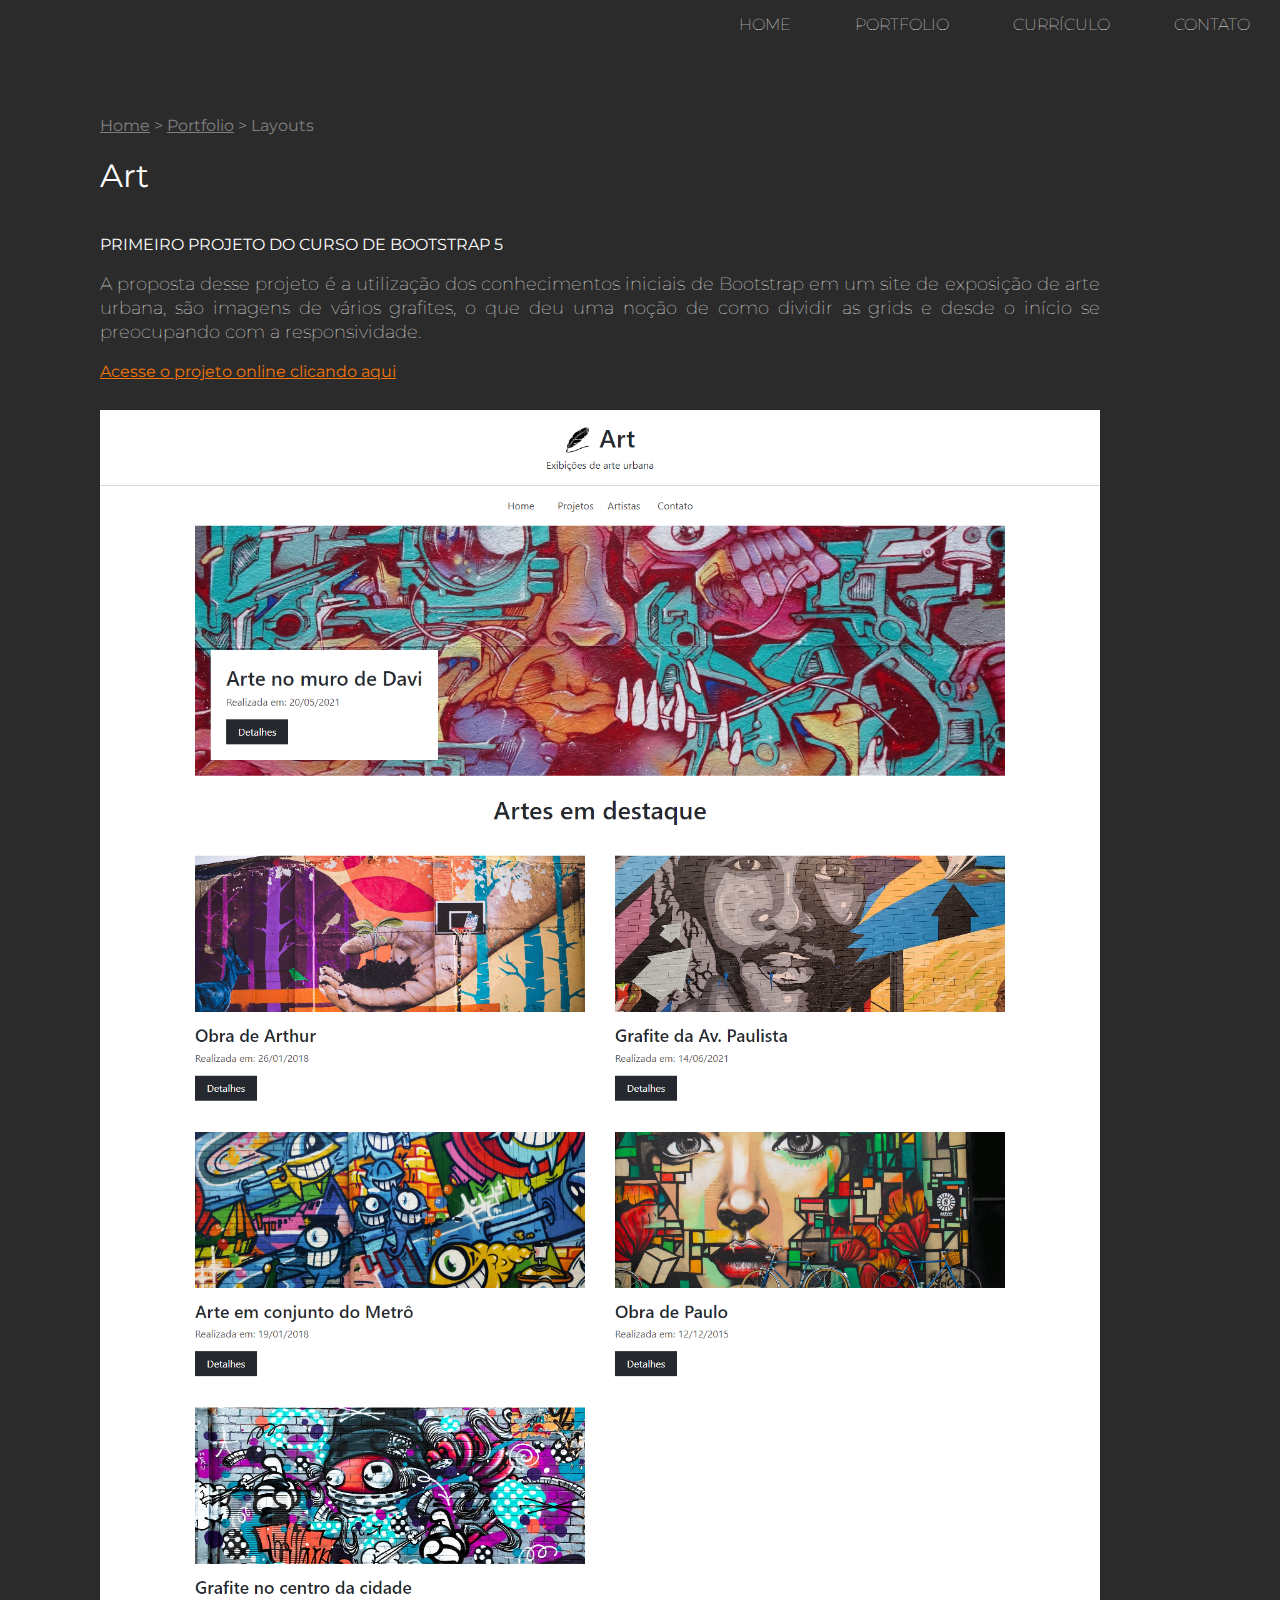
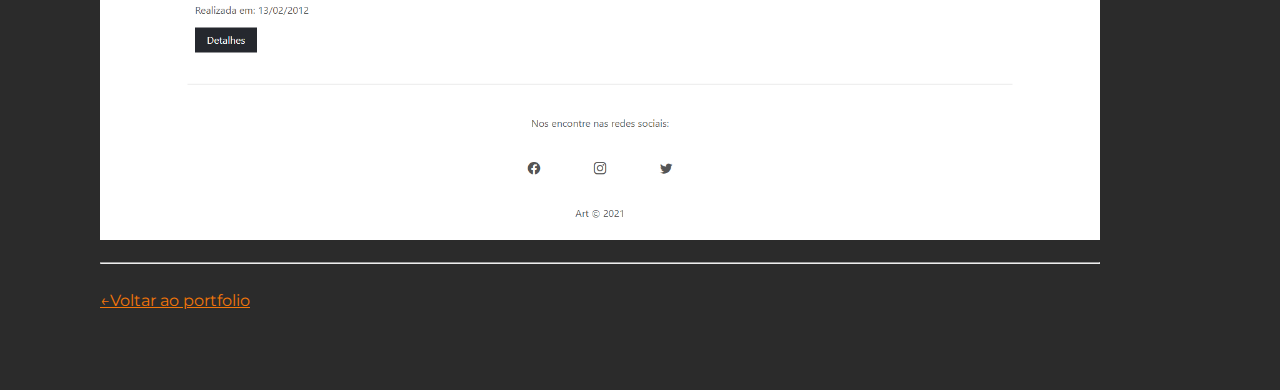
<file: art-project.html>
<!DOCTYPE html>

<html>

<head>
	<title>Layouts - Carlos Antonio G. Silva</title>
	<meta charset="utf-8">
	<link rel="shortcut icon" href="img/favicon.ico" type="image/x-icon">
	<link rel="stylesheet" href="css/styles.css">
	<link href="https://fonts.googleapis.com/css2?family=Montserrat:wght@100;400&display=swap" rel="stylesheet">
	<meta name="viewport" content="width=device-width, inital-scale=1.0">
</head>

<body>
	<div id="navigation" class="navigation">
		<ul>
			<li><a href="index.html">Home</a></li>
			<li><a href="portfolio.html">Portfolio</a></li>
			<li><a href="curriculo.html">Currículo</a></li>
			<li><a href="contato.html">Contato</a></li>
			<li id="botaoMenu" class="botaoMenu" onclick="abrirNav()">&#9776;</li>
		</ul>
	</div>

	<div class="main">

		<ul class="caminho">
			<li><a href="index.html">Home</a></li>
			<li>></li>
			<li><a href="portfolio.html">Portfolio</a></li>
			<li>></li>
			<li>Layouts</li>
		</ul>

		<h1>Art</h1>

		<h2>Primeiro projeto do curso de Bootstrap 5</h2>
		<p>A proposta desse projeto é a utilização dos conhecimentos iniciais de Bootstrap em um site de exposição de arte urbana, são imagens de vários grafites, o que deu uma noção de como dividir as grids e desde o início se preocupando com a responsividade.</p>

		<a class="link-voltar" href="https://art-carlos-bootstrap5.netlify.app/" target="_blank">Acesse o projeto online clicando aqui</a>
		<br>
		<br>

		<img class="imagem-layouts" src="img/art/art-projeto.png" alt="Praticando">

		<br>
		<hr>
		<br>

		<a class="link-voltar" href="portfolio.html">&larr;Voltar ao portfolio<a>
	</div>

	<script type="text/javascript" src="js/scripts.js"></script>
</body>

</html>
</file>
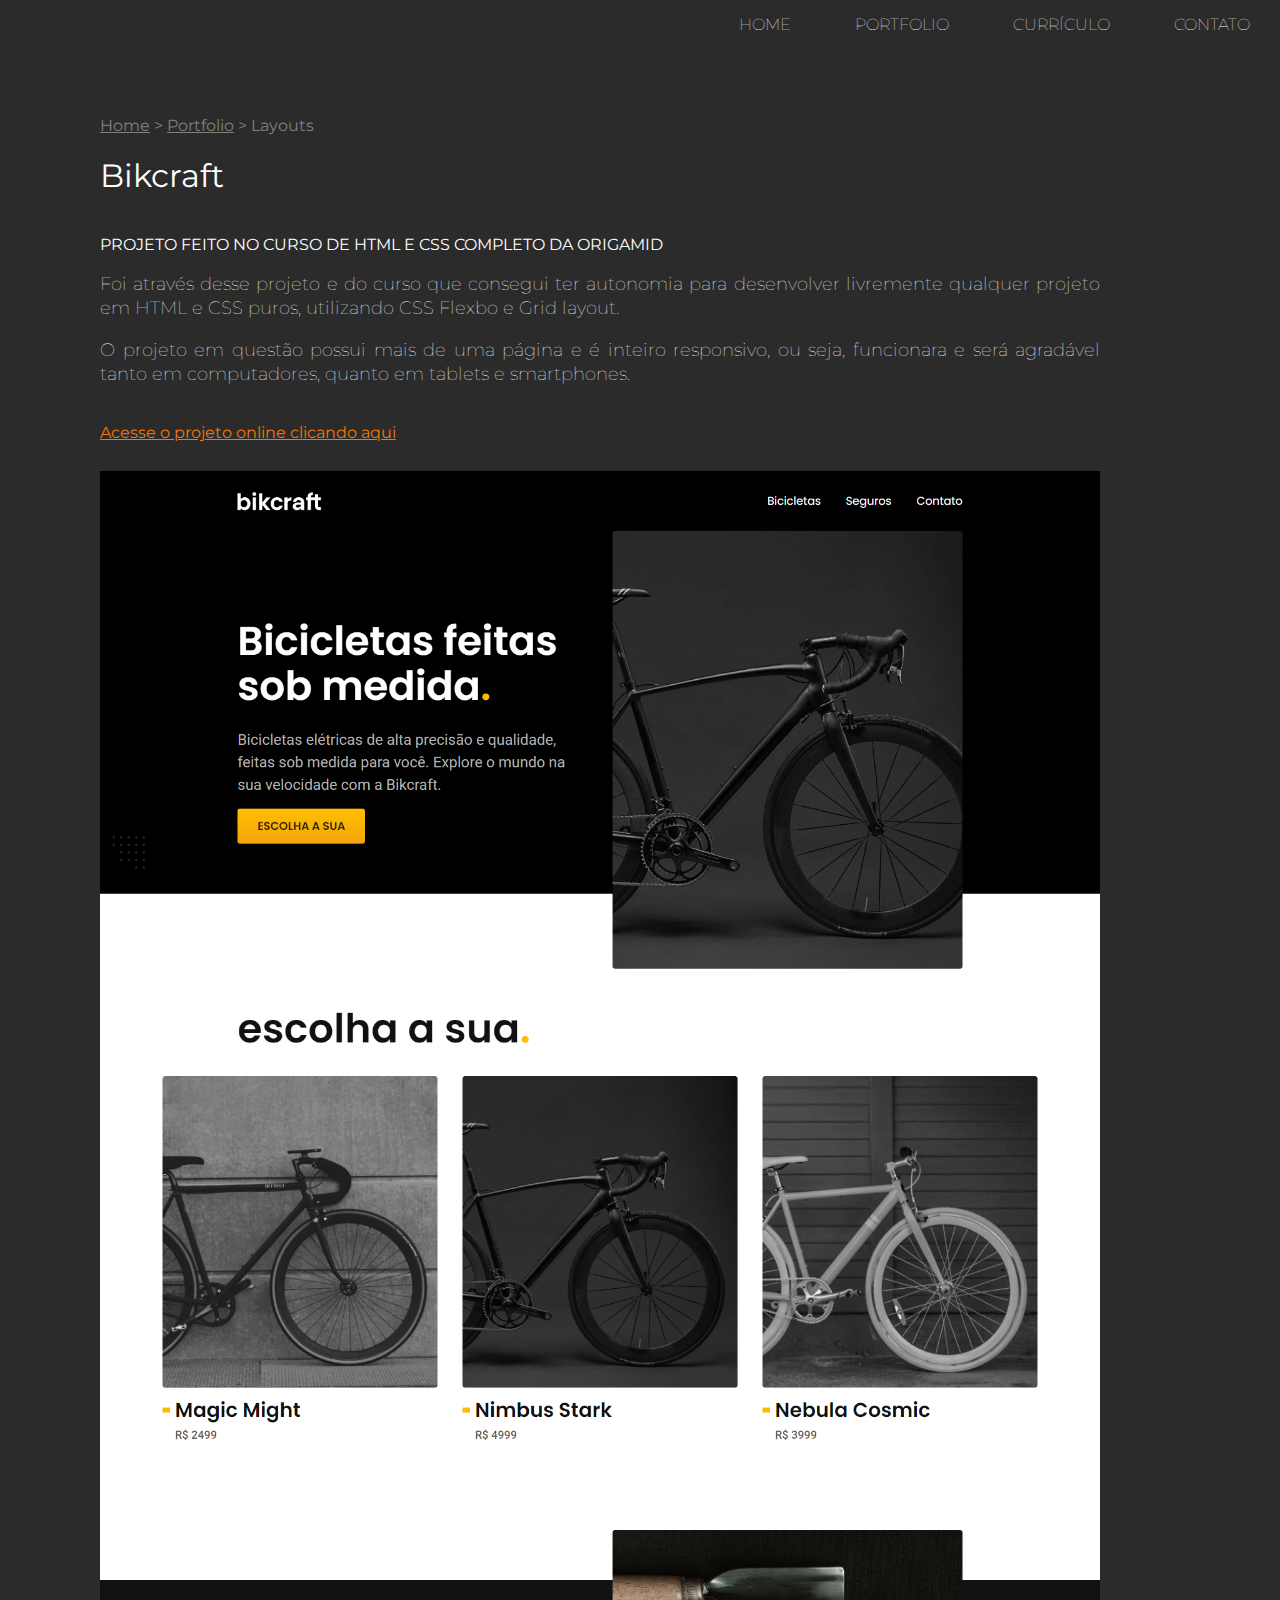
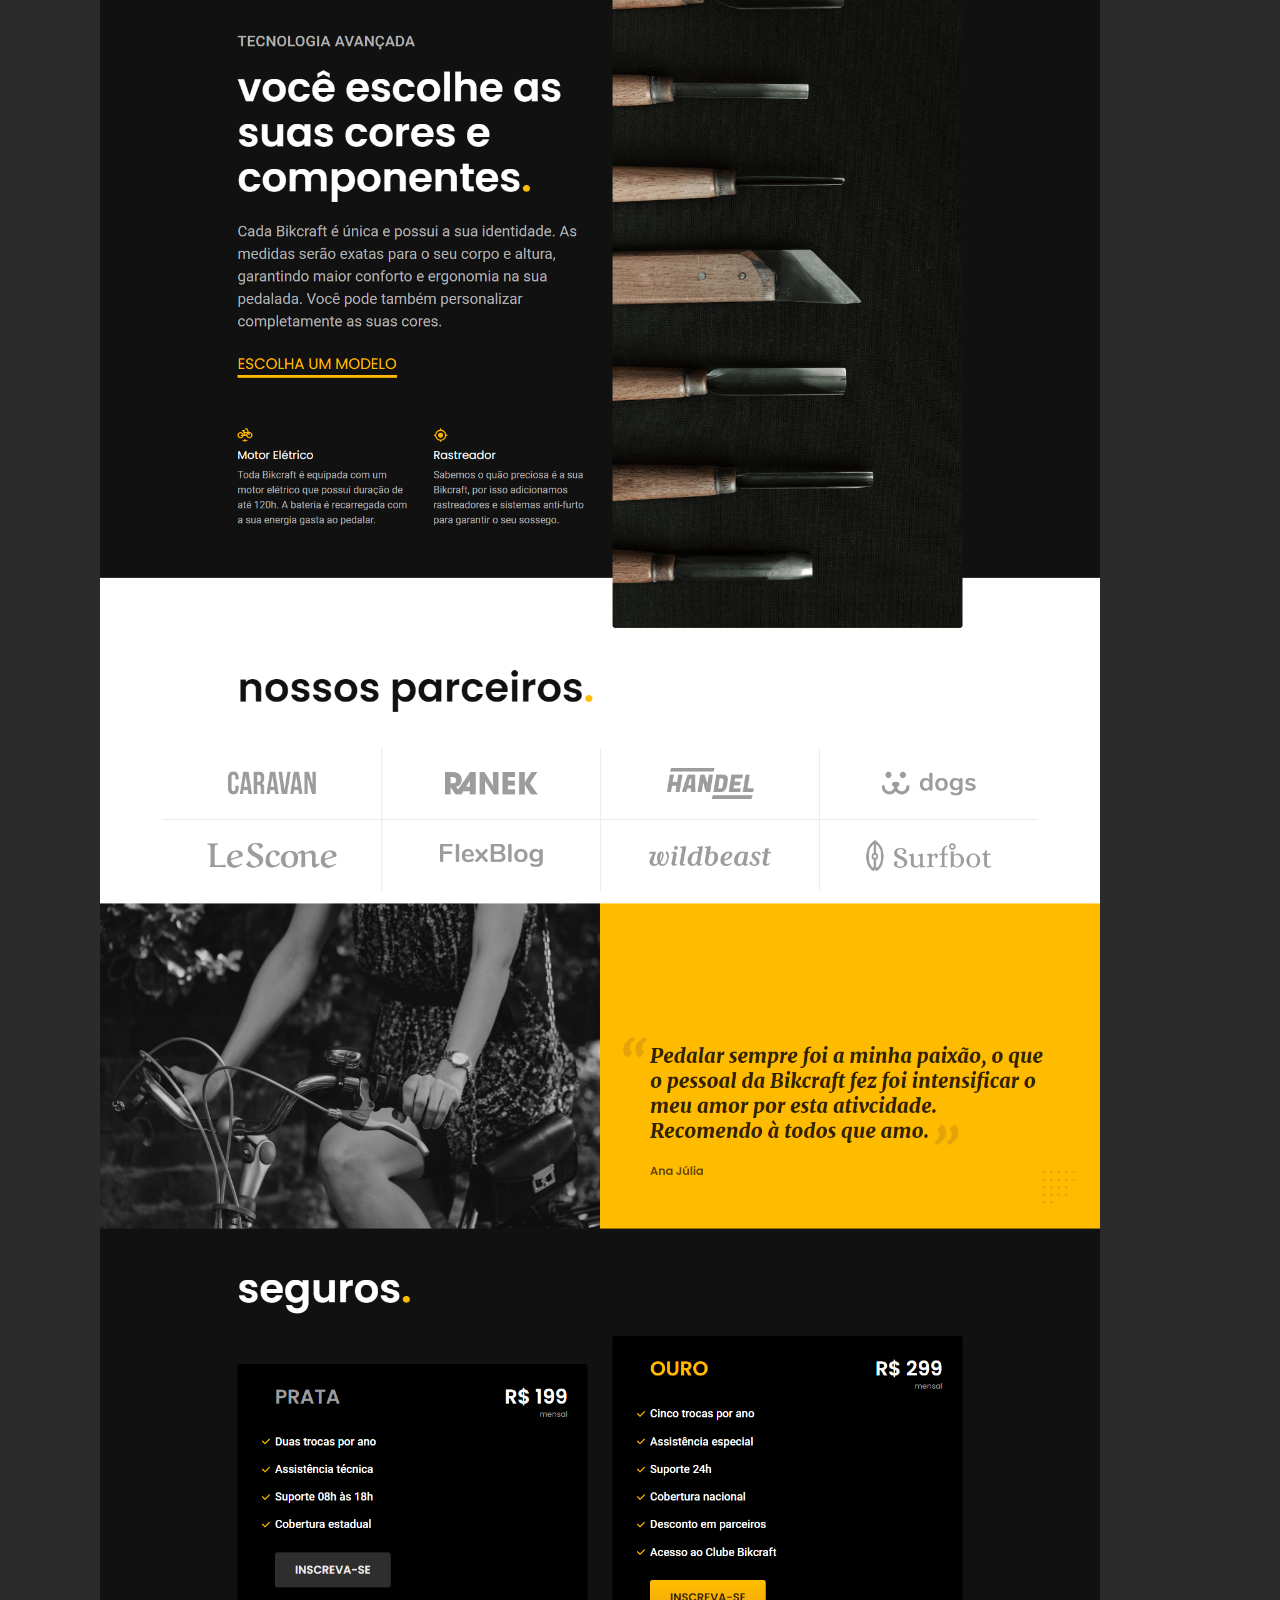
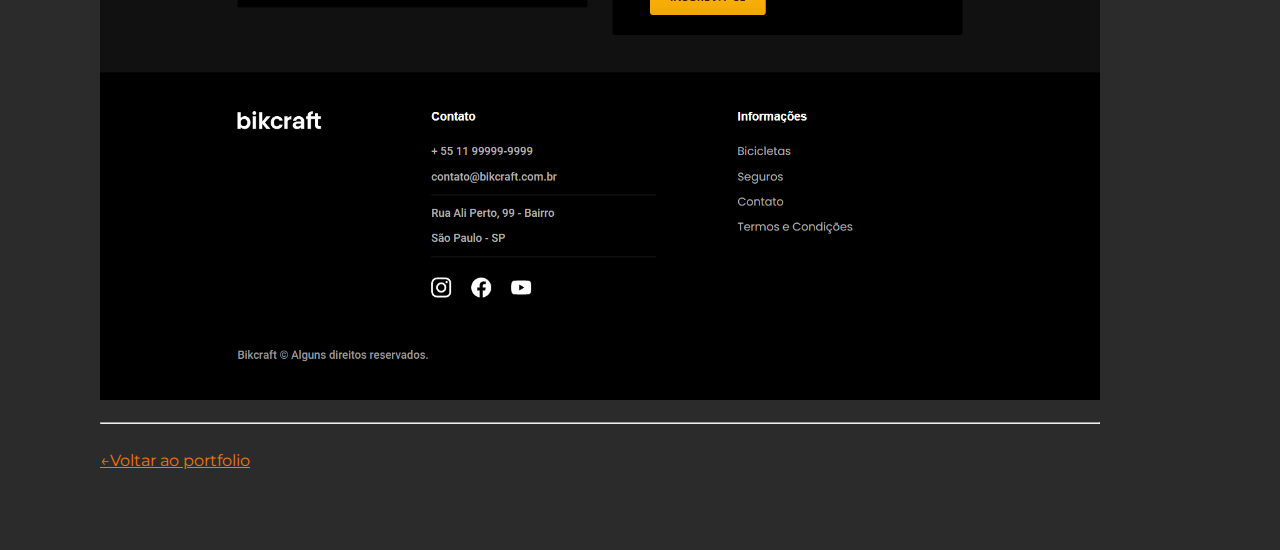
<file: bikcraft.html>
<!DOCTYPE html>

<html>

<head>
	<title>Layouts - Carlos Antonio G. Silva</title>
	<meta charset="utf-8">
	<link rel="shortcut icon" href="img/favicon.ico" type="image/x-icon">
	<link rel="stylesheet" href="css/styles.css">
	<link href="https://fonts.googleapis.com/css2?family=Montserrat:wght@100;400&display=swap" rel="stylesheet">
	<meta name="viewport" content="width=device-width, inital-scale=1.0">
</head>

<body>
	<div id="navigation" class="navigation">
		<ul>
			<li><a href="index.html">Home</a></li>
			<li><a href="portfolio.html">Portfolio</a></li>
			<li><a href="curriculo.html">Currículo</a></li>
			<li><a href="contato.html">Contato</a></li>
			<li id="botaoMenu" class="botaoMenu" onclick="abrirNav()">&#9776;</li>
		</ul>
	</div>

	<div class="main">

		<ul class="caminho">
			<li><a href="index.html">Home</a></li>
			<li>></li>
			<li><a href="portfolio.html">Portfolio</a></li>
			<li>></li>
			<li>Layouts</li>
		</ul>

		<h1>Bikcraft</h1>

		<h2>Projeto feito no curso de HTML e CSS completo da Origamid</h2>
		<p>Foi através desse projeto e do curso que consegui ter autonomia para desenvolver livremente qualquer projeto em HTML e CSS puros, utilizando CSS Flexbo e Grid layout.</p>
		<p>O projeto em questão possui mais de uma página e é inteiro responsivo, ou seja, funcionara e será agradável tanto em computadores, quanto em tablets e smartphones.</p>
		<br>
		<a class="link-voltar" href="https://carlos-projectbikcraft-5e5fbf.netlify.app/" target="_blank">Acesse o projeto online clicando aqui</a>
		<br>
		<br>
		<img class="imagem-layouts" src="img/bikcraft/bikcraft1.png" alt="Praticando">

		<br>
		<hr>
		<br>

		<a class="link-voltar" href="portfolio.html">&larr;Voltar ao portfolio<a>
	</div>

	<script type="text/javascript" src="js/scripts.js"></script>
</body>

</html>
</file>
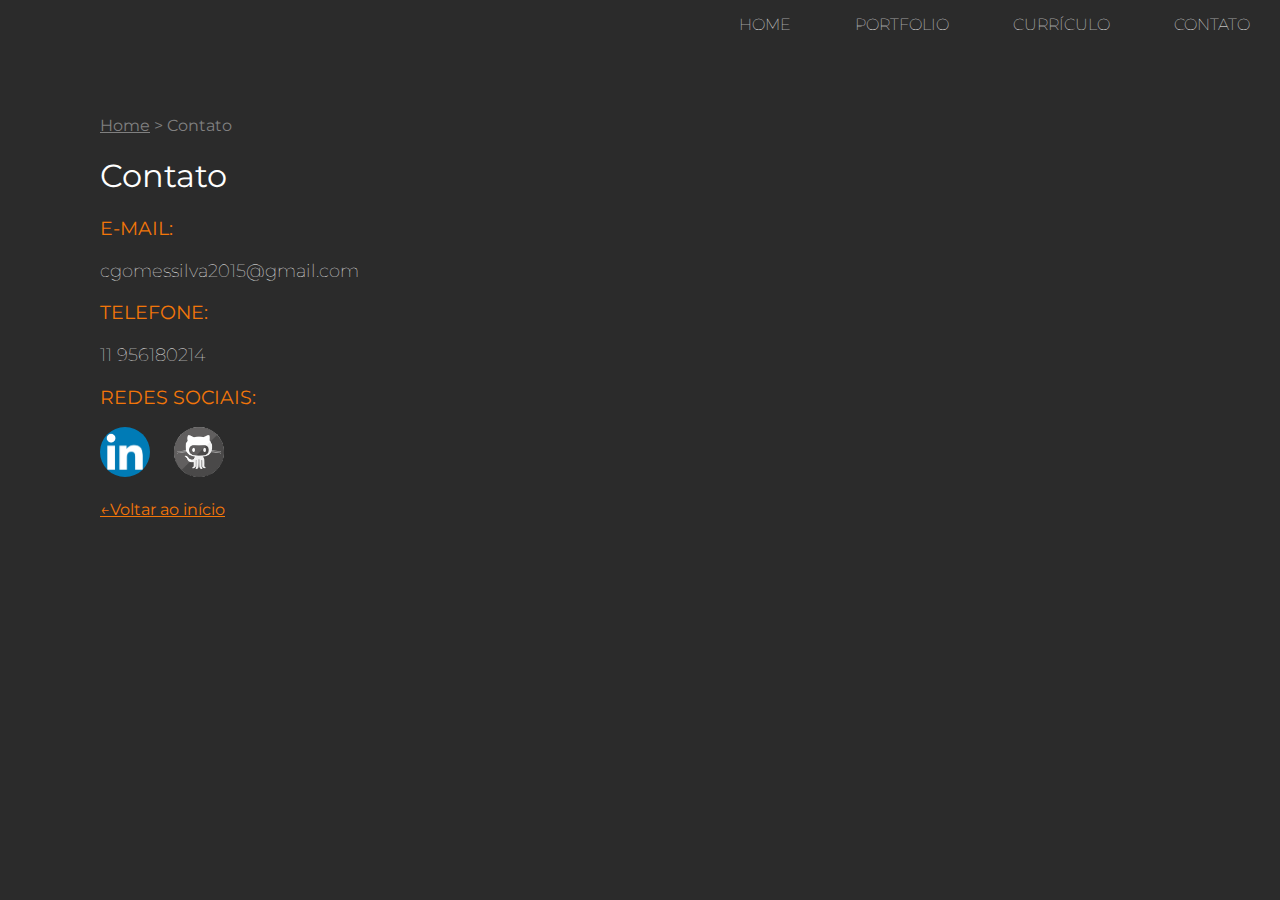
<file: contato.html>
<!DOCTYPE html>

<html>

<head>
	<title>Contato - Carlos Antonio G. Silva</title>
	<meta charset="utf-8">
	<link rel="shortcut icon" href="img/favicon.ico" type="image/x-icon">
	<link rel="stylesheet" href="css/styles.css">
	<link href="https://fonts.googleapis.com/css2?family=Montserrat:wght@100;400&display=swap" rel="stylesheet">
	<meta name="viewport" content="width=device-width, inital-scale=1.0">

</head>

<body>

	<div id="navigation" class="navigation">
		<ul>
			<li><a href="index.html">Home</a></li>
			<li><a href="portfolio.html">Portfolio</a></li>
			<li><a href="curriculo.html">Currículo</a></li>
			<li><a href="contato.html">Contato</a></li>
			<li id="botaoMenu" class="botaoMenu" onclick="abrirNav()">&#9776;</li>
		</ul>
	</div>

	<div class="main">
		<ul class="caminho">
			<li><a href="index.html">Home</a></li>
			<li>></li>
			<li>Contato</li>
		</ul>

		<h1>Contato</h1>
		<h3>E-mail:</h3>
		<p>cgomessilva2015@gmail.com</p>

		<h3>Telefone:</h3>
		<p>11 956180214</p>

		<h3>Redes sociais:</h3>
		<a href="https://www.linkedin.com/in/carlos-antonio-647bb51b1/" target="_blank"><img class="social-img"
				src="img/linkedin.png" alt="Link para o LinkedIn"></a>

		<a href="https://github.com/carlosg-silva" target="_blank"><img class="social-img" src="img/github.png"
				alt="Link para o LinkedIn"></a>
		<br>
		<br>
		<a class="link-voltar" href="index.html">&larr;Voltar ao início<a>

	</div>
	
	<script type="text/javascript" src="js/scripts.js"></script>
</body>
</html>
</file>
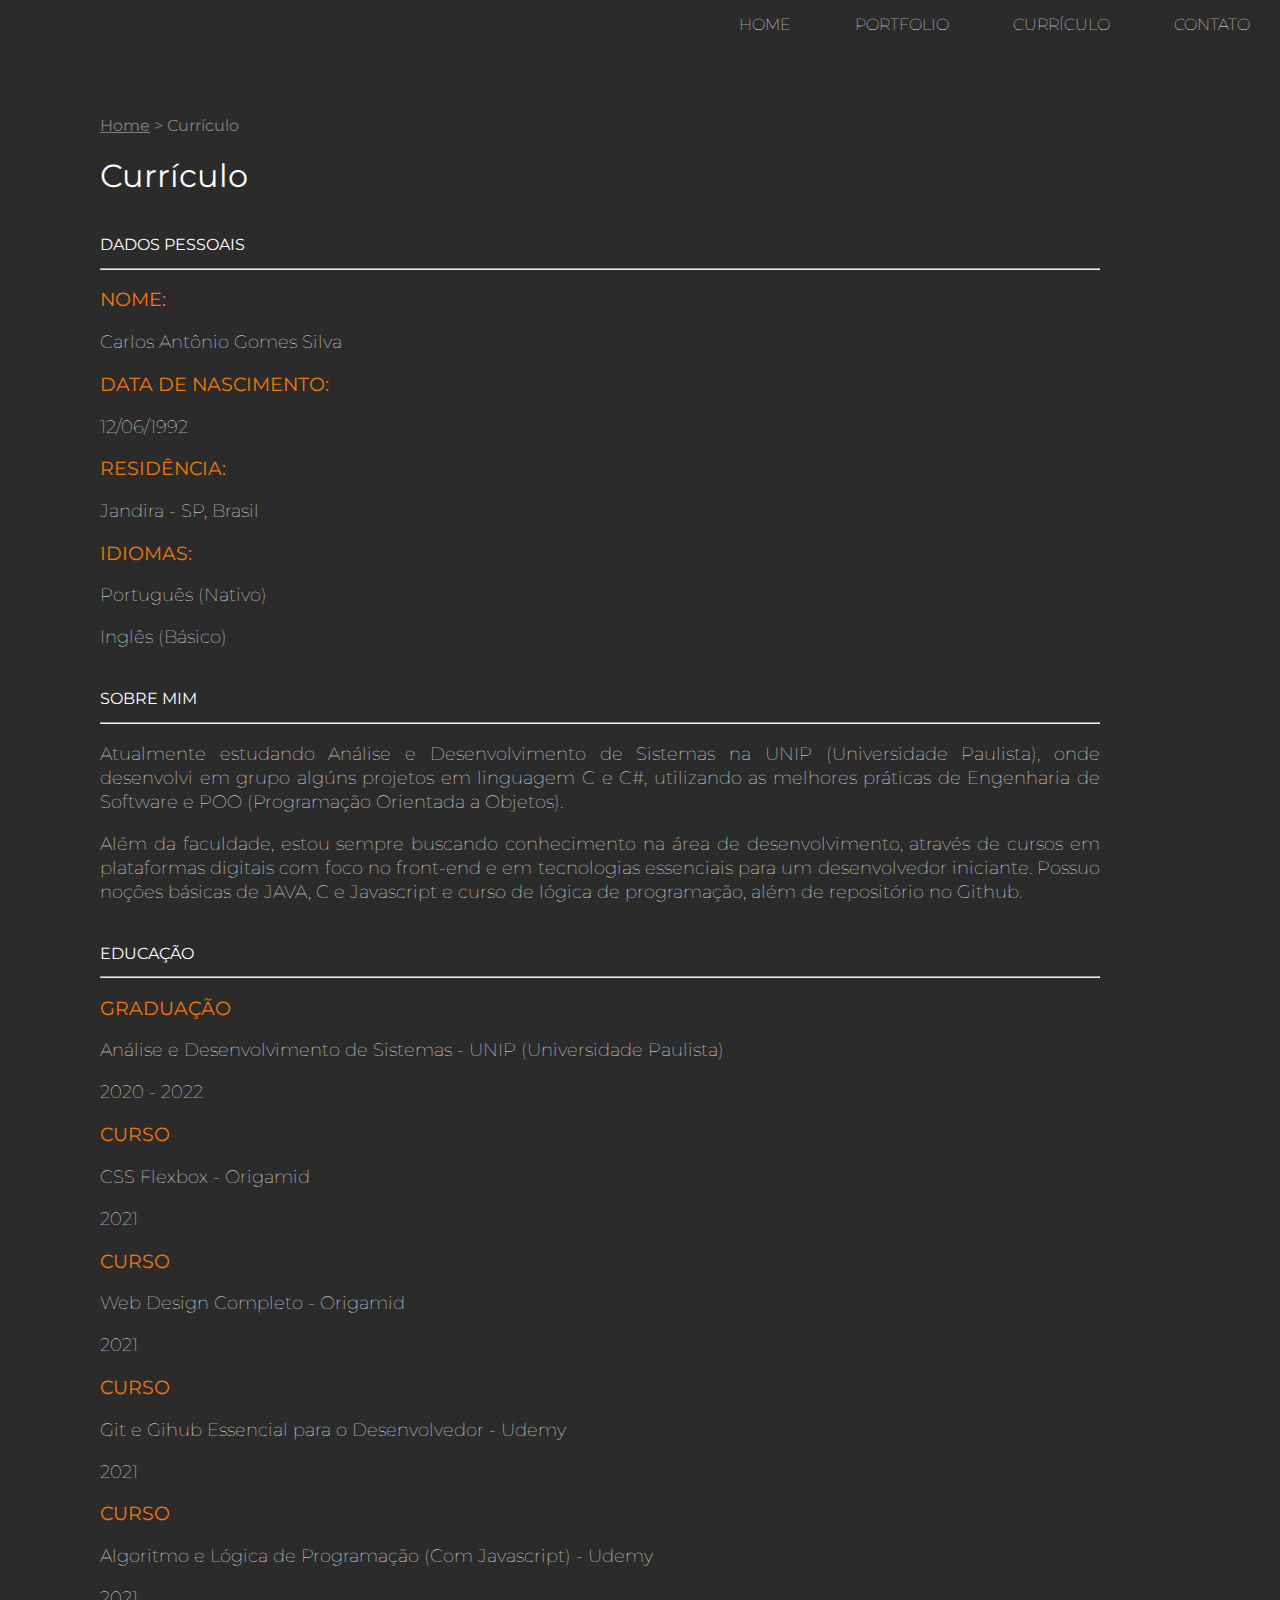
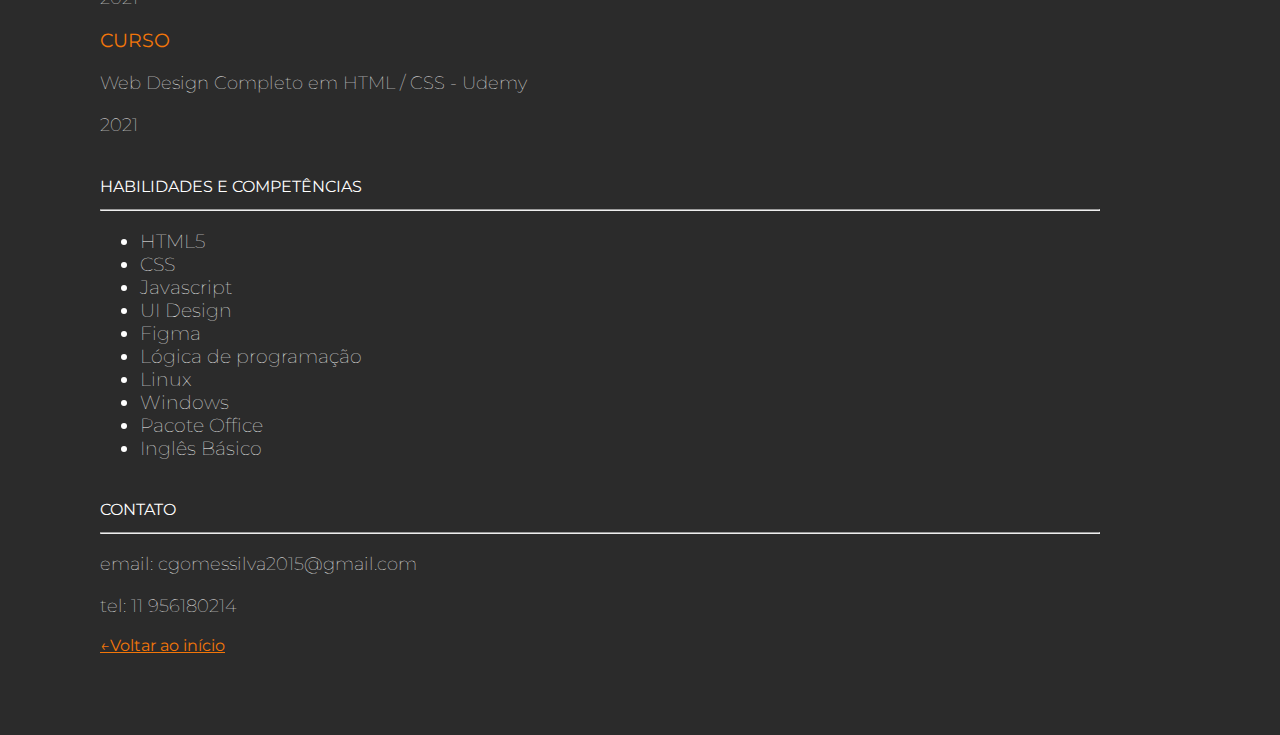
<file: curriculo.html>
<!DOCTYPE html>

<html>

<head>
	<title>Currículo - Carlos Antonio G. Silva</title>

	<meta charset="utf-8">
	<link rel="shortcut icon" href="img/favicon.ico" type="image/x-icon">
	<link rel="stylesheet" href="css/styles.css">
	<link href="https://fonts.googleapis.com/css2?family=Montserrat:wght@100;400&display=swap" rel="stylesheet">
	<meta name="viewport" content="width=device-width, inital-scale=1.0">

</head>

<body>

	<div id="navigation" class="navigation">
		<ul>
			<li><a href="index.html">Home</a></li>
			<li><a href="portfolio.html">Portfolio</a></li>
			<li><a href="curriculo.html">Currículo</a></li>
			<li><a href="contato.html">Contato</a></li>
			<li id="botaoMenu" class="botaoMenu" onclick="abrirNav()">&#9776;</li>
		</ul>
	</div>

	<div class="main">

		<ul class="caminho">
			<li><a href="index.html">Home</a></li>
			<li>></li>
			<li>Currículo</li>
		</ul>
		<h1>Currículo</h1>
		<h2>Dados Pessoais</h2>
		<hr>

		<h3>Nome:</h3>
		<p>Carlos Antônio Gomes Silva</p>

		<h3>Data de Nascimento:</h3>
		<p>12/06/1992</p>

		<h3>Residência:</h3>
		<p>Jandira - SP, Brasil</p>

		<h3>Idiomas:</h3>
		<p>Português (Nativo)</p>
		<p>Inglês (Básico)</p>

		<h2>Sobre Mim</h2>
		<hr>
		<p>Atualmente estudando Análise e Desenvolvimento de Sistemas na UNIP (Universidade Paulista), onde desenvolvi
			em grupo algúns projetos em linguagem C e C#, utilizando as melhores práticas de Engenharia de Software e
			POO (Programação Orientada a Objetos).
		</p>
		<p>Além da faculdade, estou sempre buscando conhecimento na área de desenvolvimento, através de cursos em
			plataformas digitais com foco no front-end e em tecnologias essenciais para um desenvolvedor iniciante.
			Possuo noçôes básicas de JAVA, C e Javascript e curso de lógica de programação, além de repositório no
			Github.</p>

		<h2>Educação</h2>
		<hr>
		<h3>Graduação</h3>
		<p>Análise e Desenvolvimento de Sistemas - UNIP (Universidade Paulista)</p>
		<p>2020 - 2022</p>


		<h3>Curso</h3>
		<p>CSS Flexbox - Origamid</p>
		<p>2021</p>

		<h3>Curso</h3>
		<p>Web Design Completo - Origamid</p>
		<p>2021</p>

		<h3>Curso</h3>
		<p>Git e Gihub Essencial para o Desenvolvedor - Udemy</p>
		<p>2021</p>

		<h3>Curso</h3>
		<p>Algoritmo e Lógica de Programação (Com Javascript) - Udemy</p>
		<p>2021</p>

		<h3>Curso</h3>
		<p>Web Design Completo em HTML / CSS - Udemy</p>
		<p>2021</p>

		<h2>Habilidades e Competências</h2>
		<hr>
		<h3>
			<ul class="habilidades">
				<li>HTML5</li>
				<li>CSS</li>
				<li>Javascript</li>
			    <li>UI Design</li>
				<li>Figma</li>
				<li>Lógica de programação</li>
				<li>Linux</li>
				<li>Windows</li>
				<li>Pacote Office</li>
				<li>Inglês Básico</li>
			</ul>
		</h3>

		<h2>Contato</h2>
		<hr>
		<p>email: cgomessilva2015@gmail.com</p>
		<p>tel: 11 956180214</p>
		<a class="link-voltar" href="index.html">&larr;Voltar ao início<a>
	</div>

	<script type="text/javascript" src="js/scripts.js"></script>
</body>

</html>
</file>
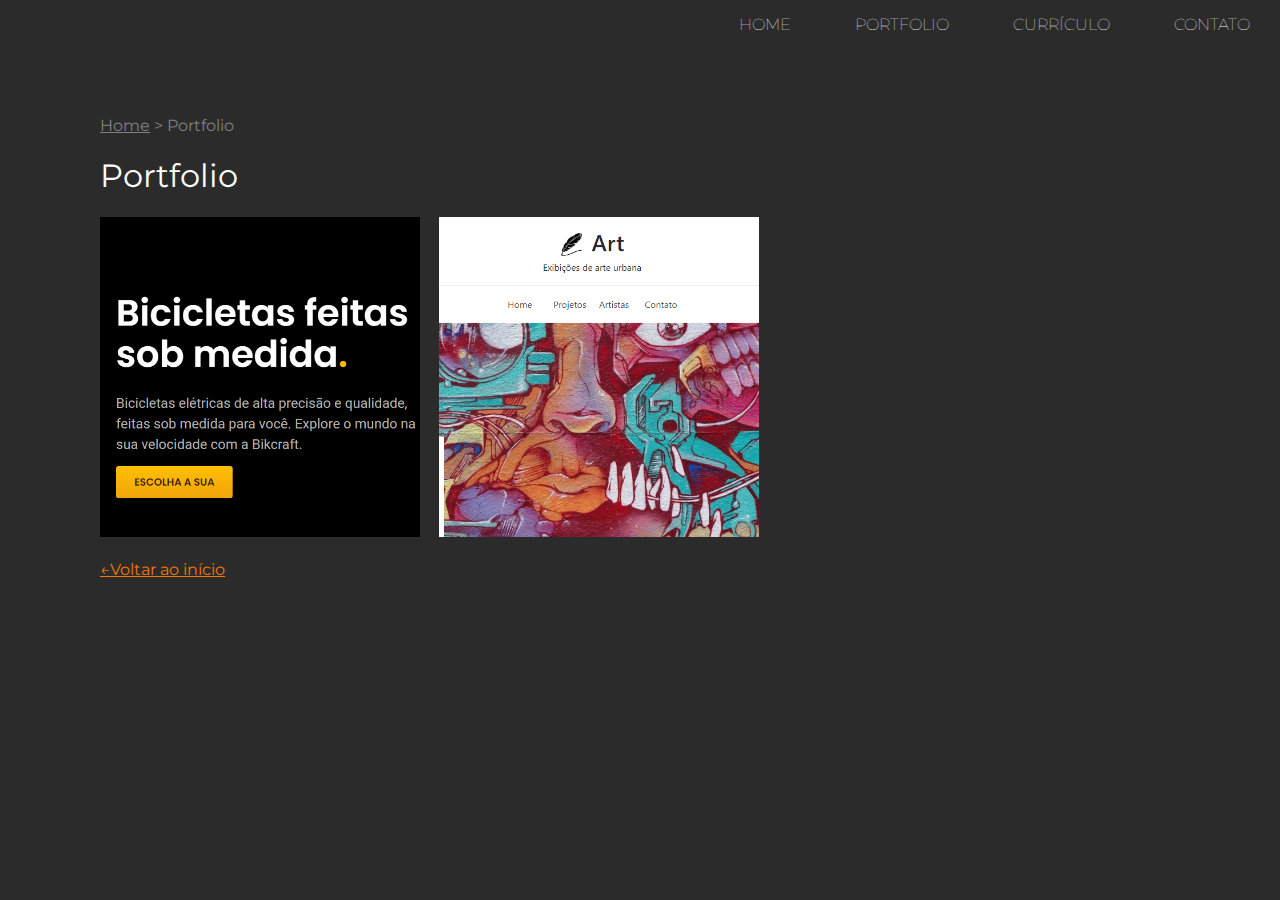
<file: portfolio.html>
<!DOCTYPE html>

<html>

<head>
	<title>Portfolio - Carlos Antonio G. Silva</title>

	<meta charset="utf-8">
	<link rel="shortcut icon" href="img/favicon.ico" type="image/x-icon">
	<link rel="stylesheet" href="css/styles.css">
	<link href="https://fonts.googleapis.com/css2?family=Montserrat:wght@100;400&display=swap" rel="stylesheet">
	<meta name="viewport" content="width=device-width, inital-scale=1.0">

</head>

<body>

	<div id="navigation" class="navigation">
		<ul>
			<li><a href="index.html">Home</a></li>
			<li><a href="portfolio.html">Portfolio</a></li>
			<li><a href="curriculo.html">Currículo</a></li>
			<li><a href="contato.html">Contato</a></li>
			<li id="botaoMenu" class="botaoMenu" onclick="abrirNav()">&#9776;</li>
		</ul>
	</div>

	<div class="main">
		<ul class="caminho">
			<li><a href="index.html">Home</a></li>
			<li>></li>
			<li>Portfolio</li>
		</ul>

		<h1>Portfolio</h1>
		<div style="background-image: url('img/bikcraft/bikcraftcapa.png')" class="miniatura">
			<a href="bikcraft.html">
				<div class="blackbox">
					<div class="blackbox-texto">
						<h1>Bikcraft</h1>
						<h2>Site de vendas de bicicletas</h2>
					</div>
				</div>
			</a>
		</div>

		<div style="background-image: url('img/art/art-projeto-capa.png')" class="miniatura">
			<a href="art-project.html">
				<div class="blackbox">
					<div class="blackbox-texto">
						<h1>Art</h1>
						<h2>Primeiro projeto do curso de bootstrap</h2>
					</div>
				</div>
			</a>
		</div>
		<br>
		<br>
		<a class="link-voltar" href="index.html">&larr;Voltar ao início<a>
	</div>

	<script type="text/javascript" src="js/scripts.js"></script>
</body>

</html>
</file>
<file: css/styles.css>
html,
body {
  margin: 0px;
  padding: 0px;
}
body {
  background-color: #2b2b2b;
  font-family: "Montserrat", sans-serif;
}

.navigation {
  background-color: #2b2b2b;
  color: white;
  height: 50px;

  animation-name: navegacao;
  animation-duration: 4s;
}
.navigation ul {
  margin-top: 0px;
  list-style: none;
  padding-left: 0px;
  text-align: right;
  height: 50px;
}
.navigation li {
  display: inline-block;
  padding-left: 30px;
  padding-right: 30px;
  line-height: 50px;
  font-size: 16px;
  font-weight: 100;
}
.navigation a {
  color: white;
  text-decoration: none;
  text-transform: uppercase;
}
.navigation a:hover {
  color: #f27609;
}
.navigation li.botaoMenu {
  display: none;
}
.navigation li.botaoMenu:hover {
  color: #f27609;
  cursor: pointer;
}

.capa {
  color: white;
}
.capa span {
  color: #f27609;
  display: block;
}
.capa div {
  display: block;
}

.profile-title {
  margin: 0 auto;
  text-align: center;
  width: 59%;
  animation-name: titulo-capa;
  animation-duration: 2s;
}
.profile-title h1 {
  text-transform: uppercase;
  font-size: 58px;
  margin-top: 200px;
  font-weight: 400;
  line-height: 54px;
}
.profile-title h2 {
  font-size: 20px;
  font-weight: 100;
  margin-top: -30px;
}

.main {
  padding: 50px 180px 80px 100px;

  animation-name: conteudo;
  animation-duration: 2s;
}
.main h1 {
  color: white;
  font-weight: normal;
}
.main h2 {
  text-transform: uppercase;
  font-weight: normal;
  color: white;
  font-size: 16px;
  margin-top: 40px;
}
.main h3 {
  color: #f27609;
  text-transform: uppercase;
  font-weight: normal;
}
.main p {
  color: white;
  font-size: 18px;
  font-weight: 100;
  line-height: 24px;
  text-align: justify;
}

.caminho {
  list-style: none;
  padding-left: 0px;
  color: grey;
}
.caminho li {
  display: inline-block;
}
.caminho a {
  color: grey;
}

.social-img {
  width: 50px;
  border-radius: 50px;
  margin-right: 20px;
}

.miniatura {
  width: 320px;
  height: 320px;
  display: inline-block;
  margin-right: 15px;
  background-size: contain;
  overflow: hidden;
}
.miniatura a {
  text-decoration: none;
}

.blackbox {
  width: 100%;
  height: 100%;
  background-color: black;
  opacity: 0;
  padding-top: 120px;
  transition: 1s;
}
.blackbox:hover {
  opacity: 0.8;
  transition: 1s;
}
.blackbox-texto {
  text-align: center;
}
.blackbox-texto h1 {
  font-size: 16px;
  color: #f27609;
  text-transform: uppercase;
  margin-top: 0px;
}
.blackbox-texto h2 {
  text-transform: none;
  font-weight: 100;
  margin-top: 0px;
}

.imagem-layouts {
  width: 100%;
  margin-bottom: 10px;
  margin-top: 10px;
}

.habilidades {
  color: white;
  font-weight: 100;
  text-transform: none;
}

.link-voltar {
  color: #f27609;
}
.link-voltar:hover {
  color: white;
}

@keyframes profile-capa {
  0% {
    opacity: 0;
    transform: translate(0px, 20px);
  }
  100% {
    opacity: 1;
    transform: translate(0px, 0px);
  }
}
@keyframes titulo-capa {
  0% {
    opacity: 0;
    transform: translate(0px, -20px);
  }
  100% {
    opacity: 1;
    transform: translate(0px, 0px);
  }
}
@keyframes conteudo {
  0% {
    opacity: 0;
    transform: translate(-20px, 0px);
  }
  100% {
    opacity: 1;
    transform: translate(0px, 0px);
  }
}
@keyframes navegacao {
  0% {
    opacity: 0;
  }
  50% {
    opacity: 0;
  }
  100% {
    opacity: 1;
  }
}

@media (max-width: 1000px) {
  .navigation li {
    display: none;
  }
  .navigation li.botaoMenu {
    display: inline-block;
  }

  .capa div {
    display: block;
    height: auto;
  }
  .profile-title {
    width: 100%;
    margin: 20% auto;
  }
  .profile-title h1 {
    margin-top: 0px;
    font-size: 40px;
    text-align: center;
    margin-left: 20px;
    margin-right: 20px;
  }
  .profile-title h2 {
    margin-left: 20px;
    margin-right: 20px;
    text-align: center;
  }

  .main {
    padding: 10px 5% 40px 5%;
  }
  .main p {
    text-align: left;
    line-height: 30px;
  }

  .caminho li {
    font-size: 14px;
  }

  .miniatura {
    max-width: 100%;
    background-size: auto 100%;
  }

  .blackbox {
    opacity: 0.8;
  }

  .menujs {
    height: auto;
  }
  .menujs ul {
    height: auto;
    text-align: center;
    padding-right: 15%;
    padding-left: 15%;
  }
  .menujs li {
    display: block;
    border-bottom: solid grey 1px;
  }
}
</file>
